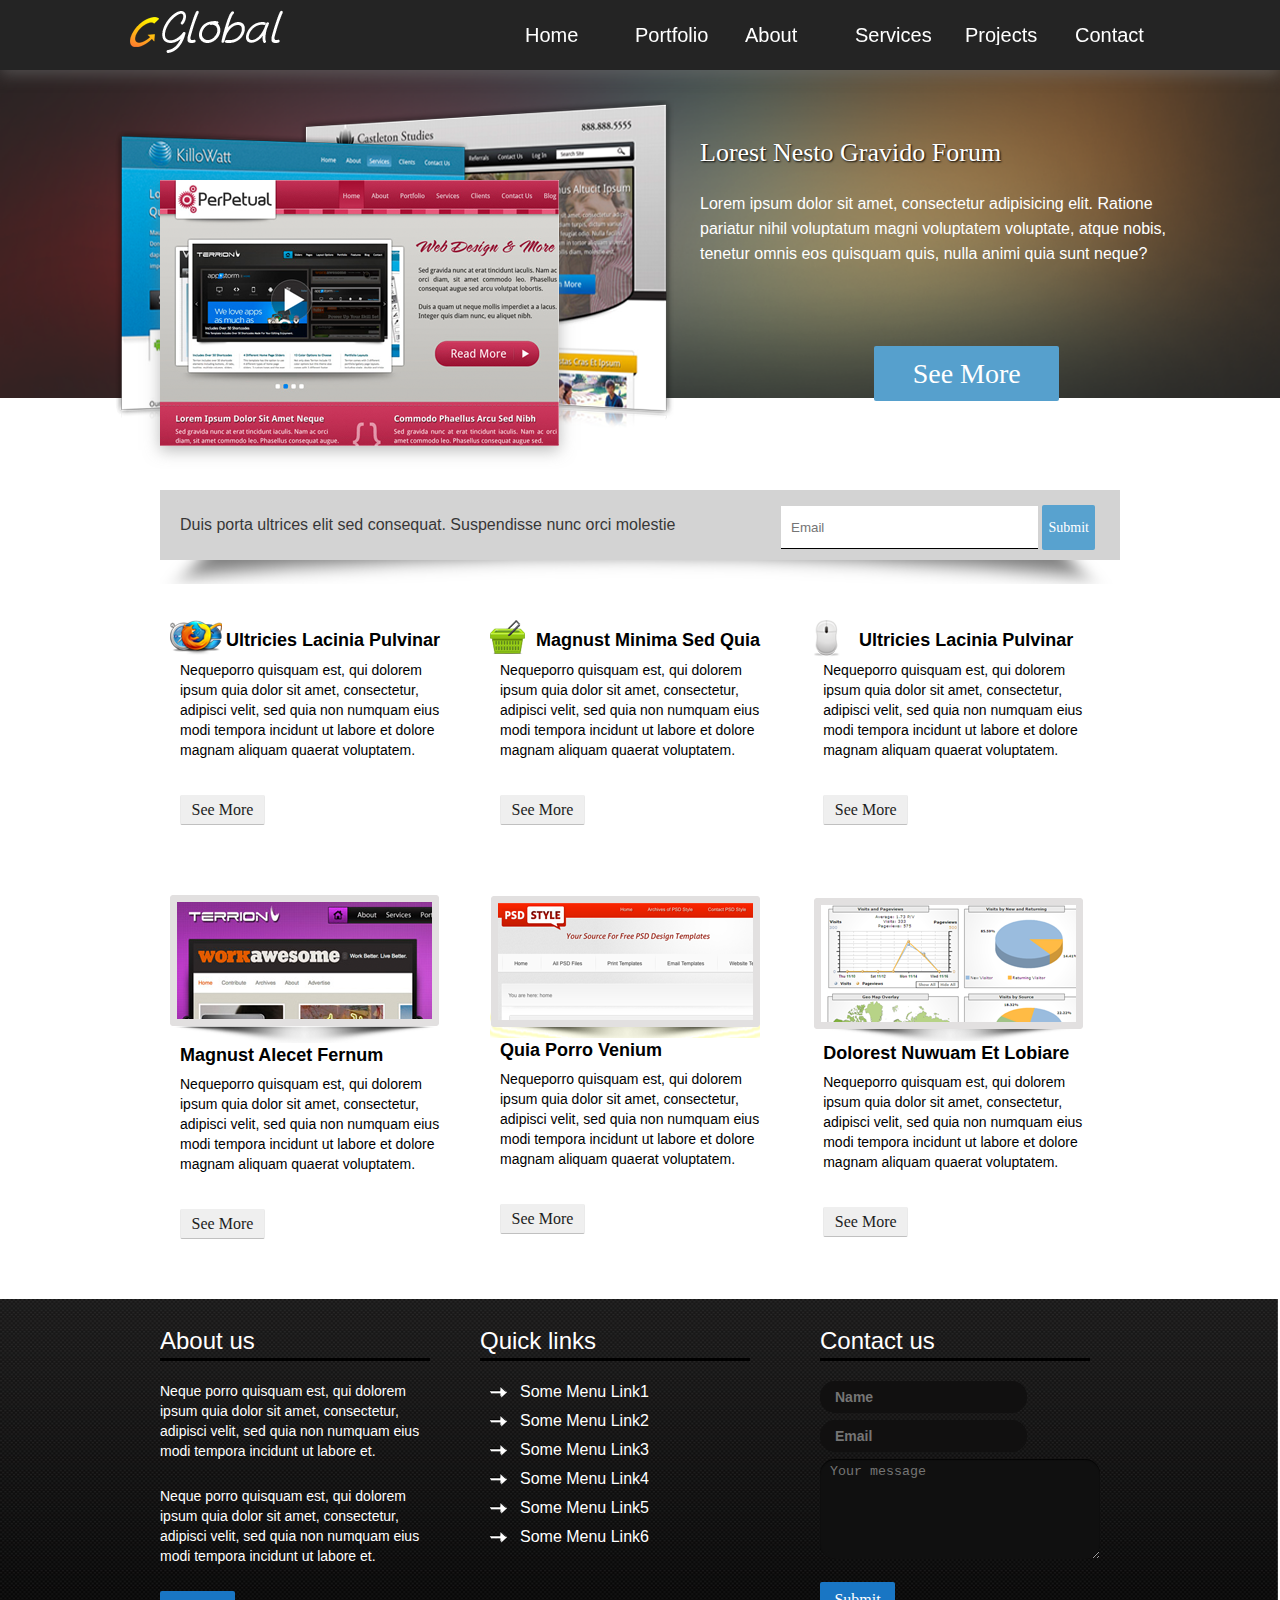
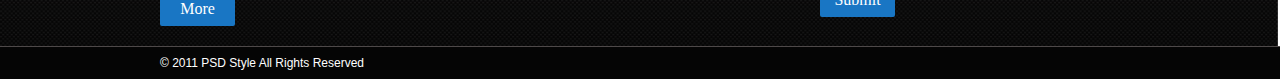
<file: hw_4/index.html>
<!DOCTYPE html>
<html lang="en">
<head>
	<meta charset="UTF-8">
	<title>Global</title>
	<link rel="stylesheet" href="css/reset.css">
	<link rel="stylesheet" href="css/style.css">
</head>
<body>
	<div class="wrapper">
		<header>
			<ul class="navigation">	
				<li><a href="#">Home</a></li>	
				<li><a href="#">Portfolio</a></li>
				<li><a href="#">About</a></li>	
				<li><a href="#">Services</a></li>
				<li><a href="#">Projects</a></li>
				<li><a href="#">Contact</a></li>
			</ul>
			<div class="logo">
				<a href="#"><img src="img/image8.png" alt=""></a>
			</div>
		</header>
		
		<div class="container">
			<img class="image1" src="img/image1.png" alt="picture1">
			<img class="image2" src="img/image2.png" alt="picture2">
			<img class="image3" src="img/image6.png" alt="picture3">
			<div class="text">	
				<h1>Lorest Nesto Gravido Forum</h1>
				<p>	Lorem ipsum dolor sit amet, consectetur adipisicing elit. Ratione pariatur nihil voluptatum magni voluptatem voluptate, atque nobis, tenetur omnis eos quisquam quis, nulla animi quia sunt neque?
				</p>
			<button type="submit" class="submit-set">See More</button>
			</div>
		</div>
	</div>
		<!-- CONTENT -->
	<div class="content">
		<div class="email">
			<form action="#" class="search-form">
				<input type="text" class="text-field" name="user-email" placeholder="Email">
				<button type="submit" class="email-button">Submit</button>
			</form>
			<h2>Duis porta ultrices elit sed consequat. Suspendisse nunc orci molestie </h2>	
		</div>
		<div class="search-menu">
			<div class="right-block">
				<div class="mouse">	
					<header>
						<img src="img/mouse.png" alt="">
						<h3>Ultricies Lacinia Pulvinar</h3>
					</header>
					<p>	Nequeporro quisquam est, qui dolorem ipsum quia dolor sit amet, consectetur, adipisci velit, sed quia non numquam eius modi tempora incidunt ut labore et dolore magnam aliquam quaerat voluptatem. </p>
					<button type="submit" class="box-button">See More</button>
				</div>

				<div class="dolorest">	
					<div class="header">
						<img src="img/dolorest.png" alt="">
						<h4>Dolorest Nuwuam Et Lobiare</h4>
					</div>
					<p>	Nequeporro quisquam est, qui dolorem ipsum quia dolor sit amet, consectetur, adipisci velit, sed quia non numquam eius modi tempora incidunt ut labore et dolore magnam aliquam quaerat voluptatem. </p>
					<button type="submit" class="box-button">See More</button>
				</div>
			</div>

			<div class="left-block">		
				<div class="fox">	
					<header>
						<img src="img/icon1.png" alt="">
						<h3>Ultricies Lacinia Pulvinar</h3>
					</header>
					<p>	Nequeporro quisquam est, qui dolorem ipsum quia dolor sit amet, consectetur, adipisci velit, sed quia non numquam eius modi tempora incidunt ut labore et dolore magnam aliquam quaerat voluptatem. </p>
					<button type="submit" class="box-button">See More</button>
				</div>

				<div class="Magnust">	
					<div class="header">
						<img src="img/magnust.png" alt="">
						<h4>Magnust Alecet Fernum</h4>
					</div>
					<p>	Nequeporro quisquam est, qui dolorem ipsum quia dolor sit amet, consectetur, adipisci velit, sed quia non numquam eius modi tempora incidunt ut labore et dolore magnam aliquam quaerat voluptatem. </p>
					<button type="submit" class="box-button">See More</button>
				</div>
			</div>		

			<div class="central-block">		
				<div class="fox">	
					<header>
						<img src="img/commerce.png" alt="">
						<h3>Magnust Minima Sed Quia</h3>
					</header>
					<p>	Nequeporro quisquam est, qui dolorem ipsum quia dolor sit amet, consectetur, adipisci velit, sed quia non numquam eius modi tempora incidunt ut labore et dolore magnam aliquam quaerat voluptatem. </p>
					<button type="submit" class="box-button">See More</button>
				</div>

				<div class="Quia">	
					<div class="header">
						<img src="img/psd.png" alt="">
						<h4>Quia Porro Venium</h4>
					</div>
					<p>	Nequeporro quisquam est, qui dolorem ipsum quia dolor sit amet, consectetur, adipisci velit, sed quia non numquam eius modi tempora incidunt ut labore et dolore magnam aliquam quaerat voluptatem. </p>
					<button type="submit" class="box-button">See More</button>
				</div>
			</div>
		</div>
	</div>
	 <!-- End of content -->

	 <!-- FOOTER -->
	<footer>
		<div class="footer-body">	
			<div class="contacts">	
				<h5>Contact us</h5>
				<form action="#" class="login">
					<input type="text" class="login-text" name="user-name" placeholder="Name" required>
					<input type="text" class="login-text" name="user-email" placeholder="Email" required>
					<textarea name="comments" placeholder="Your message"></textarea>				
					<button type="submit" class="login-button">Submit</button>
				</form>
			</div>
			<div class="info">
				<h5>About us</h5>
				<p>	Neque porro quisquam est, qui dolorem ipsum quia dolor sit amet, consectetur, adipisci velit, sed quia non numquam eius modi tempora incidunt ut labore et.</p>
																		
				<p>Neque porro quisquam est, qui dolorem ipsum quia dolor sit amet, consectetur, adipisci velit, sed quia non numquam eius modi tempora incidunt ut labore et.</p>
				<button type="submit" class="login-button">More</button>
			</div>
			<div class="links">
				<h5>Quick links</h5>
				<ul class="menu-link">	
					<li><a href="#">Some Menu Link1</a></li>
					<li><a href="#">Some Menu Link2</a></li>
					<li><a href="#">Some Menu Link3</a></li>
					<li><a href="#">Some Menu Link4</a></li>
					<li><a href="#">Some Menu Link5</a></li>
					<li><a href="#">Some Menu Link6</a></li>
				</ul>
			</div>
		</div>
		<div class="end-of-page">	
			<p>© 2011 PSD Style All Rights Reserved</p>
		</div>
	</footer>
</body>
</html>
</file>
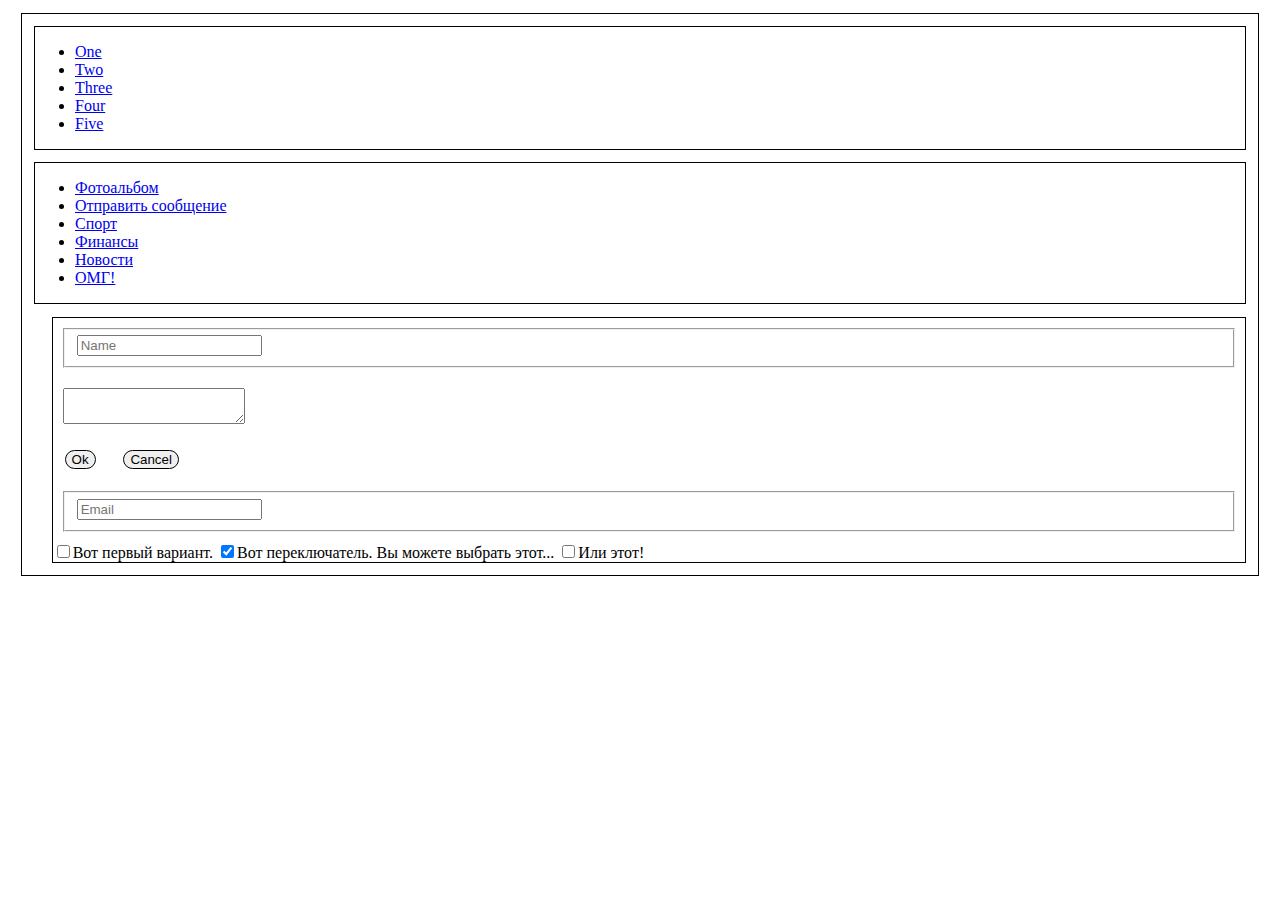
<file: hw_9/index.html>
<!DOCTYPE html>
<html lang="en">
<head>
	<meta charset="UTF-8">
	<title>Document</title>
	<link rel="stylesheet" href="http://yui.yahooapis.com/pure/0.4.2/pure-min.css">
	<link rel="stylesheet" href="style.css">
</head>
<body>
	<div class="pure-g-r wrapper">	
		<div class="pure-u-23-24 fs-header">
			<div class="pure-menu pure-menu-open pure-menu-horizontal">
				<ul>
					<li><a href="#">One</a></li>
					<li><a href="#">Two</a></li>
					<li><a href="#">Three</a></li>
					<li><a href="#">Four</a></li>
					<li><a href="#">Five</a></li>
				</ul>
			</div>	
		</div>

		<div class="pure-g-r">	
			<div class="pure-u-1-4 ">
				<div class="pure-menu pure-menu-open side-bar">
					<ul>
						<li><a href="#">Фотоальбом</a></li>
						<li><a href="#">Отправить сообщение</a></li>
						<li><a href="#">Спорт</a></li>
						<li><a href="#">Финансы</a></li>
						<li><a href="#">Новости</a></li>
						<li><a href="#">ОМГ!</a></li>
					</ul>
				</div>
					
				</div>

				<div class="pure-u-3-4">
					<div class="pure-g-r content">	
						<div class="pure-u-1-2">
							<form class="pure-form">
									<fieldset>
										<input <input type="text" placeholder="Name">
									</fieldset>
									<textarea  name="text" class="textarea"></textarea>
							</form>	
									<button class="pure-button">Ok</button>
									<button class="pure-button">Cancel</button>
							
						</div>
						<div class="pure-u-1-2">	
							<form class="pure-form">
								<fieldset>
									<input type="email" placeholder="Email">
								</fieldset>
							</form>
							<form class="pure-form">
								<label  class="pure-checkbox">
									<input type="checkbox" value="">Вот первый вариант.
								</label>

								<label  class="pure-checkbox">
									<input type="checkbox" name="optionsRadios" value="" checked>Вот переключатель. Вы можете выбрать этот...
								</label>
	
								<label  class="pure-checkbox">
									<input  type="checkbox" name="optionsRadios" value="">Или этот!
								</label>

							</form>	
						</div>
					</div>
					</div>
		</div>
	</div>
	</div>
</body>
</html>
</file>
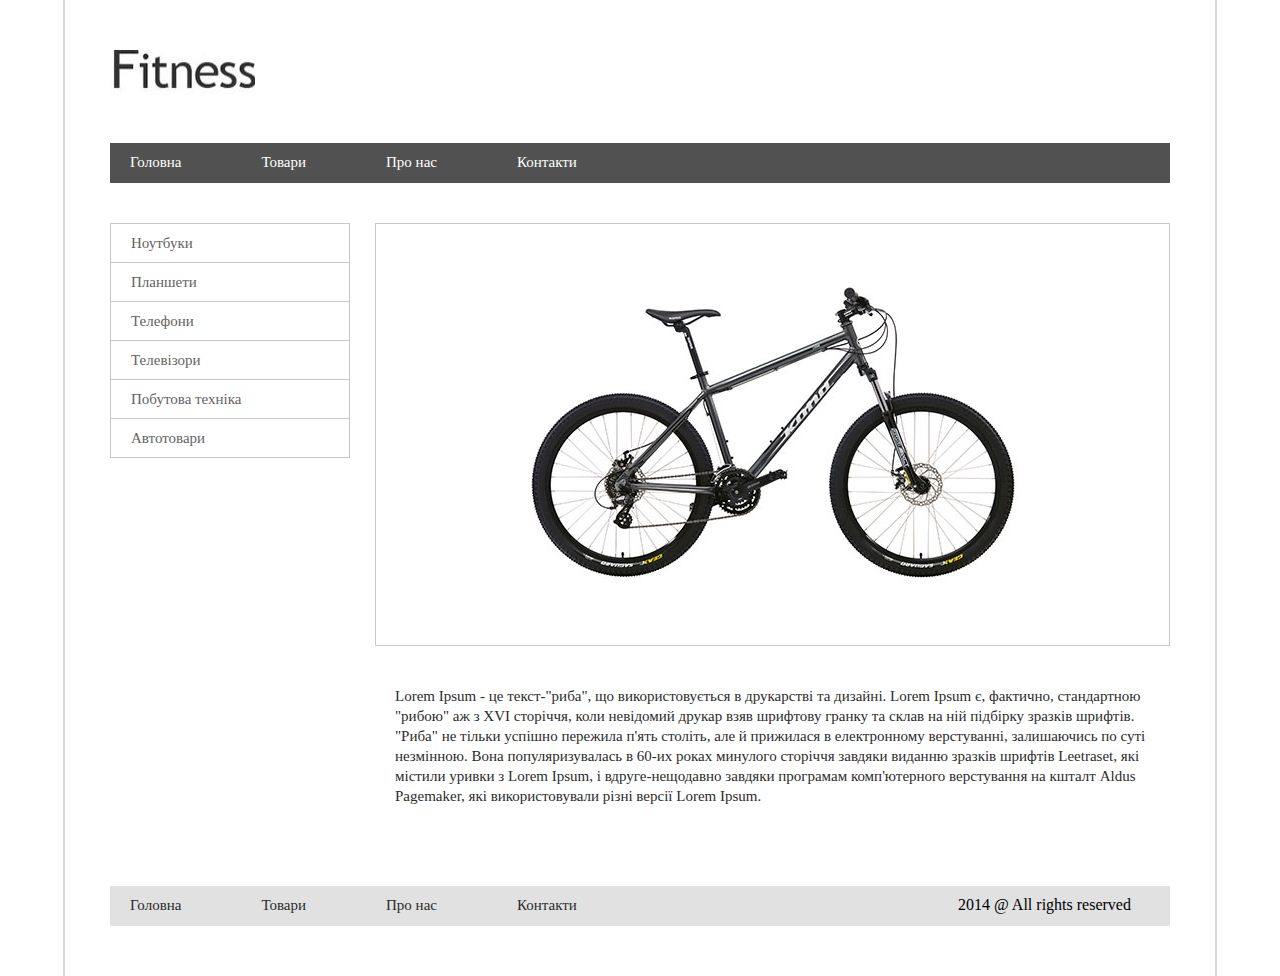
<file: hw_1/index (2).html>
<!DOCTYPE html>
<html lang="en">
<head>
	<meta charset="UTF-8">
	<title>Fitness</title>
	<link rel="stylesheet" href="css/style2.css">
	<!-- <link rel="stylesheet" href="css/normalize.css">	 -->
</head>

<body>
	<div id="wrapper">
		<div class="header">
			<h1 class="logo">
				<a href="#"><img class="foto" src="img/Fitness.jpg" alt="Fitness"></a>
			</h1>
			<div class="menu">
				<ul class="menu-list">
					<li><a href="#">Головна</a></li>
					<li><a href="#">Товари</a></li>
					<li><a href="#">Про нас</a></li>
					<li><a href="#">Контакти</a></li>
				</ul>
			</div>
		</div>

		<div class="container">
			<div class="generalmenu">
				<ul class="list">
					<li><a href="#">Ноутбуки</a></li>
					<li><a href="#">Планшети</a></li>
					<li><a href="#">Телефони</a></li>
					<li><a href="#">Телевізори</a></li>
					<li><a href="#">Побутова техніка</a></li>
					<li><a href="#">Автотовари</a></li>
				</ul>
			</div>
			<div class="content">
				<div class="picture">
					<img class="bike" src="img/velo.jpg" alt="bike">
				</div>
				<p class="text">	Lorem Ipsum - це текст-"риба", що використовується в друкарстві та дизайні. Lorem Ipsum є, фактично, стандартною "рибою" аж з XVI сторіччя, коли невідомий друкар взяв шрифтову гранку та склав на ній підбірку зразків шрифтів. "Риба" не тільки успішно пережила п'ять століть, але й прижилася в електронному верстуванні, залишаючись по суті незмінною. Вона популяризувалась в 60-их роках минулого сторіччя завдяки виданню зразків шрифтів Leetraset, які містили уривки з Lorem Ipsum, і вдруге-нещодавно завдяки програмам комп'ютерного верстування на кшталт Aldus Pagemaker, які використовували різні версії Lorem Ipsum. </p>
			</div>
		</div>

		<div class="footer">
			<ul class="list-menu">
				<li><a href="#">Головна</a></li>
				<li><a href="#">Товари</a></li>
				<li><a href="#">Про нас</a></li>
				<li><a href="#">Контакти</a></li>
			</ul>
			<p class="right">	2014 @ All rights reserved</p>
		</div>		
	</div>
</body>
</html>
</file>
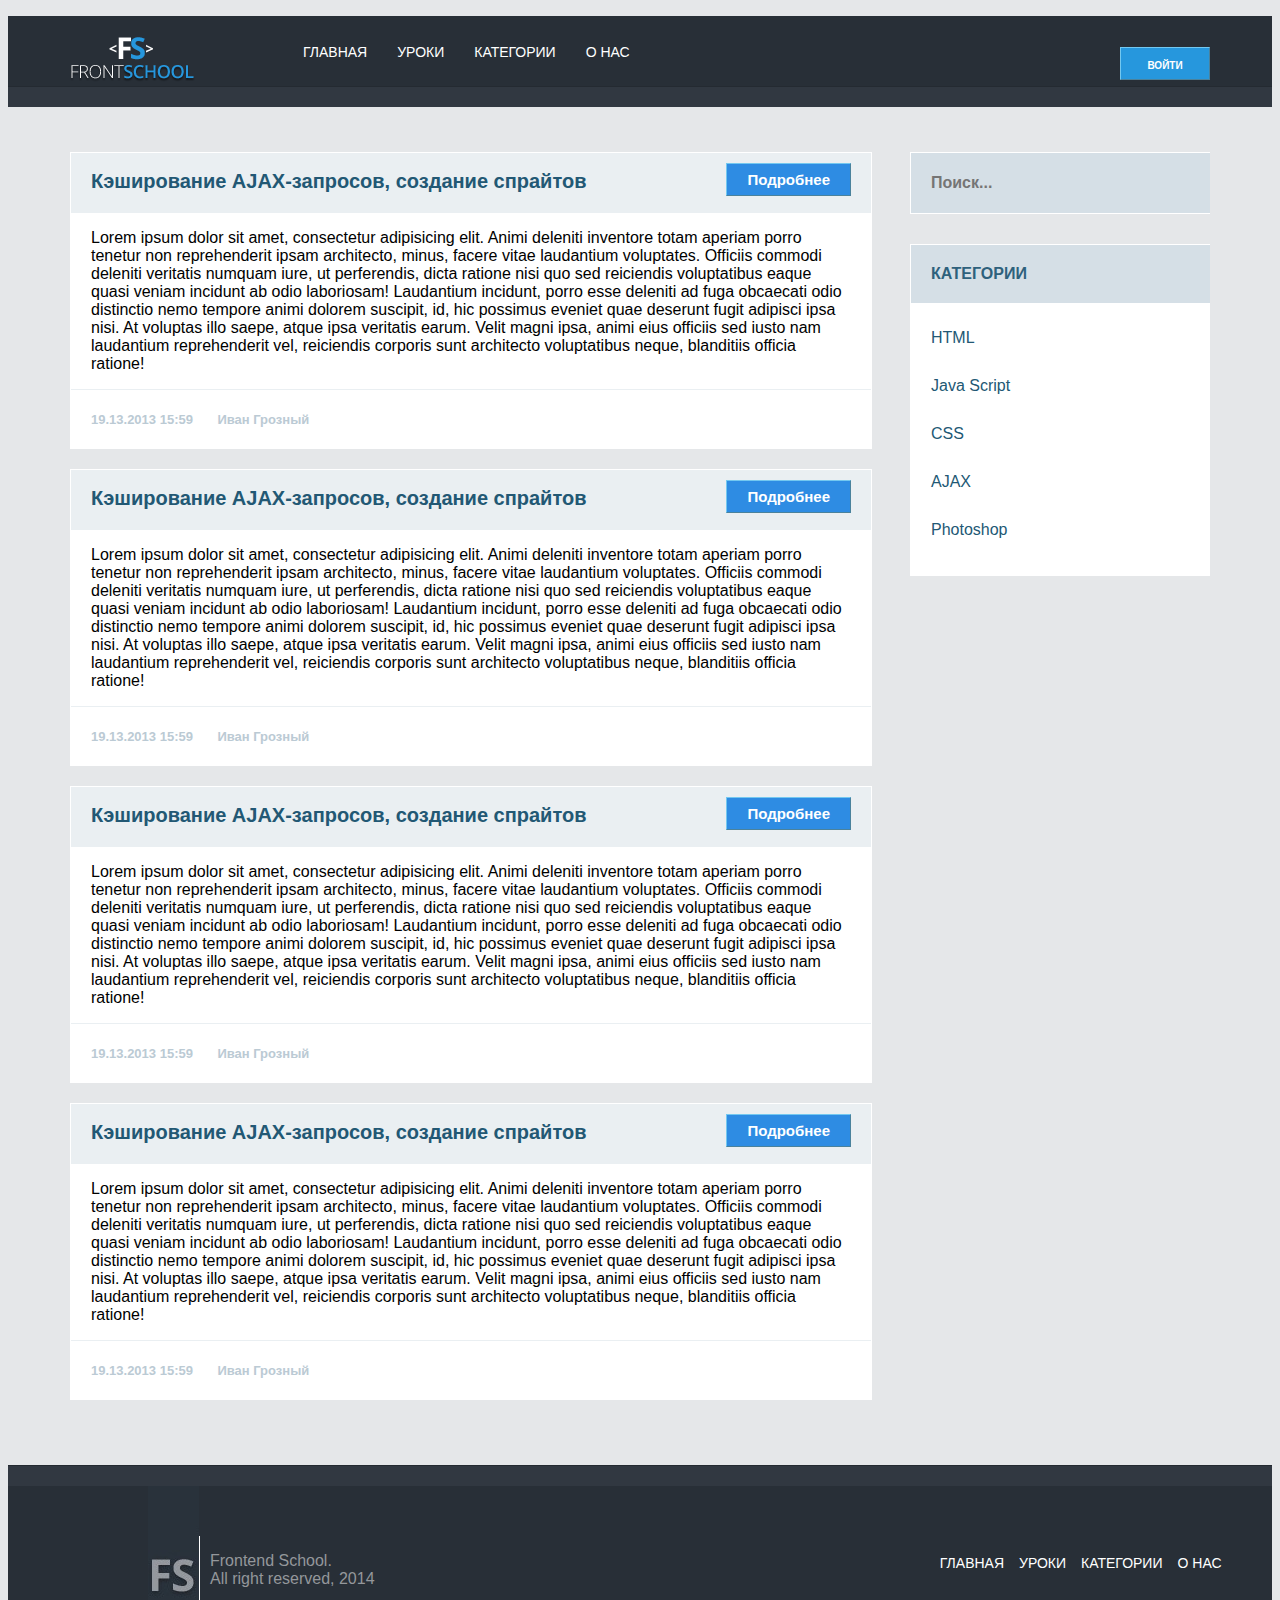
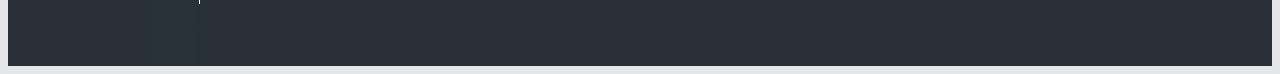
<file: hw_3/index1.html>
<!DOCTYPE html>
<html lang="en">
<head>
	<meta charset="UTF-8">
	<title>Front-school</title>
	<link rel="stylesheet" href="css/normalize.css">
	<link rel="stylesheet" href="css/style.css">
</head>

<body>
	<header>
		<div class="container">	
		 	<h1>
		 		<a href="#"><img class="logo" src="img/logo.png" alt="logo"></a>	
		 	</h1>
		 	<ul class="menu">	
			 	<li><a href="#">ГЛАВНАЯ</a></li>
			 	<li><a href="#">УРОКИ</a></li>
			 	<li><a href="#">КАТЕГОРИИ</a>
					<ul class="submenu">
						<li><a href="#">HTML</a></li>
			        	<li><a href="#">Java Script</a></li>
						<li><a href="#">CSS</a></li>
						<li><a href="#">AJAX</a></li>
						<li><a href="#">Photoshop</a></li>
					</ul>
			 	</li>
			 	<li><a href="#">О НАС</a></li>
		 	</ul>
		 	<div class="login">
			 	<form action="#" class="login" method="POST">
			 		<button type="submit" class="loginbutton"><a href="#">ВОЙТИ</a></button>
			 	</form>
		 	</div>
		</div>
	</header>	
<div class="user-settings"></div>
<div class="wrapper ">
	<div class="content">
	<div class="article">
		<header> 
			<h2 class="head">Кэширование AJAX-запросов, создание cпрайтов</h2>
				<form class="button">
					<button><a style="text-decoration:none" href="#">Подробнее</a></button>
				</form>
		</header>
		<div class="body">
			<p>Lorem ipsum dolor sit amet, consectetur adipisicing elit. Animi deleniti inventore totam aperiam porro tenetur non reprehenderit ipsam architecto, minus, facere vitae laudantium voluptates. Officiis commodi deleniti veritatis numquam iure, ut perferendis, dicta ratione nisi quo sed reiciendis voluptatibus eaque quasi veniam incidunt ab odio laboriosam! Laudantium incidunt, porro esse deleniti ad fuga obcaecati odio distinctio nemo tempore animi dolorem suscipit, id, hic possimus eveniet quae deserunt fugit adipisci ipsa nisi. At voluptas illo saepe, atque ipsa veritatis earum. Velit magni ipsa, animi eius officiis sed iusto nam laudantium reprehenderit vel, reiciendis corporis sunt architecto voluptatibus neque, blanditiis officia ratione!</p>
		</div>
		<div class="foot">
			<div class="author">	
				<span class="time">19.13.2013 15:59</span> <span>Иван Грозный</span>
			</div>
		</div>
	</div>

<div class="article">
		<header> 
			<h2 class="head">Кэширование AJAX-запросов, создание cпрайтов</h2>
				<form class="button">
					<button><a style="text-decoration:none" href="#">Подробнее</a></button>
				</form>
		</header>
		<div class="body">
			<p>Lorem ipsum dolor sit amet, consectetur adipisicing elit. Animi deleniti inventore totam aperiam porro tenetur non reprehenderit ipsam architecto, minus, facere vitae laudantium voluptates. Officiis commodi deleniti veritatis numquam iure, ut perferendis, dicta ratione nisi quo sed reiciendis voluptatibus eaque quasi veniam incidunt ab odio laboriosam! Laudantium incidunt, porro esse deleniti ad fuga obcaecati odio distinctio nemo tempore animi dolorem suscipit, id, hic possimus eveniet quae deserunt fugit adipisci ipsa nisi. At voluptas illo saepe, atque ipsa veritatis earum. Velit magni ipsa, animi eius officiis sed iusto nam laudantium reprehenderit vel, reiciendis corporis sunt architecto voluptatibus neque, blanditiis officia ratione!</p>
		</div>
		<div class="foot">
			<div class="author">	
				<span class="time">19.13.2013 15:59</span> <span>Иван Грозный</span>
			</div>
		</div>
	</div>

	<div class="article">
		<header> 
			<h2 class="head">Кэширование AJAX-запросов, создание cпрайтов</h2>
				<form class="button">
					<button><a style="text-decoration:none" href="#">Подробнее</a></button>
				</form>
		</header>
		<div class="body">
			<p>Lorem ipsum dolor sit amet, consectetur adipisicing elit. Animi deleniti inventore totam aperiam porro tenetur non reprehenderit ipsam architecto, minus, facere vitae laudantium voluptates. Officiis commodi deleniti veritatis numquam iure, ut perferendis, dicta ratione nisi quo sed reiciendis voluptatibus eaque quasi veniam incidunt ab odio laboriosam! Laudantium incidunt, porro esse deleniti ad fuga obcaecati odio distinctio nemo tempore animi dolorem suscipit, id, hic possimus eveniet quae deserunt fugit adipisci ipsa nisi. At voluptas illo saepe, atque ipsa veritatis earum. Velit magni ipsa, animi eius officiis sed iusto nam laudantium reprehenderit vel, reiciendis corporis sunt architecto voluptatibus neque, blanditiis officia ratione!</p>
		</div>
		<div class="foot">
			<div class="author">	
				<span class="time">19.13.2013 15:59</span> <span>Иван Грозный</span>
			</div>
		</div>
	</div>

<div class="article">
	<header> 
		<h2 class="head">Кэширование AJAX-запросов, создание cпрайтов</h2>
			<form class="button">
				<button><a style="text-decoration:none" href="#">Подробнее</a></button>
			</form>
	</header>
	<div class="body">
		<p>Lorem ipsum dolor sit amet, consectetur adipisicing elit. Animi deleniti inventore totam aperiam porro tenetur non reprehenderit ipsam architecto, minus, facere vitae laudantium voluptates. Officiis commodi deleniti veritatis numquam iure, ut perferendis, dicta ratione nisi quo sed reiciendis voluptatibus eaque quasi veniam incidunt ab odio laboriosam! Laudantium incidunt, porro esse deleniti ad fuga obcaecati odio distinctio nemo tempore animi dolorem suscipit, id, hic possimus eveniet quae deserunt fugit adipisci ipsa nisi. At voluptas illo saepe, atque ipsa veritatis earum. Velit magni ipsa, animi eius officiis sed iusto nam laudantium reprehenderit vel, reiciendis corporis sunt architecto voluptatibus neque, blanditiis officia ratione!</p>
	</div>
	<div class="foot">
		<div class="author">	
			<span class="time">19.13.2013 15:59</span> <span>Иван Грозный</span>
		</div>
	</div>
</div>
</div>

	<div class="side-bar">	
		<form action="#" method="GET" class="search">
			<input type="text" name="search" placeholder="Поиск...">
		</form>
			
		<div class="nav">	
			<h3>КАТЕГОРИИ</h3>
			<ul class="side-menu">
				<li><a href="#">HTML</a></li>
				<li><a href="#">Java Script</a></li>
				<li><a href="#">CSS</a></li>
				<li><a href="#">AJAX</a></li>
				<li><a href="#">Photoshop</a></li>
			</ul>
		</div>
	</div>
</div>
		
<div class="user-settings"></div>
	<footer>
		<div class="FS">	
			<a class="logo" href="#"><img src="img/fs.jpg" alt="logo"></a>
			<div class="copyright">	
				<div class="textwidget">	
					<p>Frontend School.
					<br>
					All right reserved, 2014</p>
				</div>
			</div>
		</div>	
		<ul class="foot-menu"> 
			<li><a href="#">ГЛАВНАЯ</a></li>
			<li><a href="#">УРОКИ</a></li>
			<li><a href="#">КАТЕГОРИИ</a></li>
			<li><a href="#">O НАС</a></li>
		</ul>
	</footer>
</div>			
</body>
</html>
</file>
<file: hw_4/css/style.css>
body{
	font-family: Arial, "Helvetica Neue", Helvetica, sans-serif;
}
.wrapper{
	overflow: hidden;
}
.wrapper header{
	background-color: #242424;
	box-shadow: 0em 0.3em 15px rgba(122, 122, 122, 0.5);
	height: 70px;
	margin-top: 0px;
	position: fixed;
	width: 100%;
	overflow: hidden;
	z-index: 10;
	clear: both;
}
.logo{
	padding: 10px 0px 10px 115px;
}
.navigation{
	overflow: hidden;
	display: block;
	float:right;
	padding-top: 25px;
	padding-right: 120px;
	font-family: "Trebuchet MS","Nimbus Sans L", Helvetica, sans-serif;
}
.navigation li{
	float: left;
	display: block;
	padding: 0 12.5px;
	width: 85px;
}
.navigation li:last-child{
	padding-right: 0px;
}
.navigation a{
	font-size: 20px;
	text-decoration: none;
	color: white;
}
/*/*end of header*/
	
.container{
	height: 490px;
	position: relative;
	background:transparent url(../img/image3.png) top center no-repeat ;
	background-size: 100% ;
	overflow: hidden;
}
.image1{
	left: 300px;
    position: absolute;
    top: 100px;


}
.image2{
	position: absolute;
	left: 115px;
	top: 130px;
}
.image3{
	position: relative;
	top:180px;
	left: 160px;
	box-shadow: 0em 0.3em 15px rgba(122, 122, 122, 0.5);
}
.text{
	position:absolute;
	right:130px;
	width: 39%;	
	left: 700px;
	top:140px;
}
.text h1{
	font-family: "Myriad Pro";
	right: 185px;
	text-shadow: 1px 1px 2px black;
	font-size: 26px;
	color: #fff;
	margin-bottom: 25px;
}
.text p{
	line-height: 25px;
	font-family: Arial;
	font-size:16px;
	color: #fff;
	margin-bottom: 80px;
}
.submit-set{
	float: right;
	width: 185px;
	height: 55px;	
	margin-right:140px;	
	background-color: #56a0cd;
	border:none;
	border-radius: 2px;
	color: #fff;
	font-family: "DroidSans";
	font-size: 28px;
}
/*end of container*/
/*end of wrapper*/

.content{
	width: 960px;	
	margin: 0px auto 60px;
	overflow: hidden;
}
.email{
	position: relative;
	background-color: #d3d3d3;
	padding: 15px 10px;
	margin-bottom: 60px;
}
.search-form{
	float: right;
	width: 35%;	
}
.email:after{
	background: url("../img/image4.png") no-repeat scroll center top transparent;
    content: "";
    display: block;
    height: 24px;
    left: 30%;
    margin-left: -296px;
    position: absolute;
    top: 100%;
    width: 965px;
}
.text-field{
	border: none;
	border-bottom: 1px solid black;
	height: 40px;
	padding-left: 10px;
	width: 245px;	
}
.email-button{
	height: 45px;
	border: none;
	background-color: #58a2cf;
	font-family: "Myriad Pro";
	font-size: 14px;
	color:#fff;
	border-radius: 2px;
}
.email h2{
	padding: 12px 10px;
	display: block;
	font-family: Arial;
	font-size: 16px;
	color:#373737;
}
/*search-menu*/
.right-block{
	float: right;
	width: 33%;	
	display: block;
}
.left-block{
	float: left;
	width: 320px;	
	display: block;
}
.central-block{
    margin: 0 320px;
    width: 320px;
}
.mouse{
	margin: 0 10px 70px 0;
}
.search-menu header{
	height: 40px;
    width: 280px;
}
.search-menu h3{
	padding: 11px 10px;
	float: right;
	font-family: Arial;
	font-weight: bold;
	font-size: 18px;
	color: black;
}
.search-menu img{
	padding-left: 10px;
}
.search-menu p{
	font-family:Arial;
	font-size: 14px;
	padding-left: 20px; 
	width: 270px;
	line-height: 20px;
	margin-bottom: 35px;
}
.box-button{
	margin-left: 20px;
	height: 30px;
	width: 85px;	
	border-radius: 2px;
	font-family: "Myriad Pro";
	font-size: 16px;
	color: #1d1d1d;
	border: none;
	border-bottom: 1px solid #c0c0c0;
	border-left: 1px solid #eaeaea;
	border-right: 1px solid #eaeaea;
}
.header h4{
	margin-bottom: 10px;
	margin-left: 20px;
	font-family: Arial;
	font-weight: bold;
	font-size: 18px;
	color: black;
}
.fox{
	margin: 0 10px 70px 0;
}
.search-menu .fox h3{
	padding:11px 0px;
}
/*end of content*/
/*end of search-menu*/
footer{
	background:transparent url(../img/bcg.png) top center no-repeat ;
	background-size: 100% ;
	overflow: hidden;
}
.footer-body{
	padding-top: 30px;
	width: 960px;	
	margin: 0px auto 20px;
	overflow: hidden;
}
.contacts{
	display: block;
	float: right;
	width: 300px;
	overflow: hidden;	
}
.footer-body h5{
	font-family: Arial;
	font-size: 24px;
	color:#fff;
	padding-bottom: 5px;
	border-bottom: 3px solid black;
	width: 270px;	
	margin-bottom: 20px;
}
.login-text{
	border: none;
	height: 30px;
	width: 190px;	
	background-color: #111010;
	border-radius: 15px;
	margin-bottom: 7px;
	color: white;
	font-family: Arial;
	font-size: 14px;
	font-weight: bolder;
	padding-left: 15px;
}
textarea{
	padding: 5px 10px 0;
	background-color: #101010;
	height: 95px;	
	width: 260px;	
	border-radius: 15px;
	border: none;
	box-shadow: 0 1px 1px rgba(0, 0, 0, 0.75) inset;
	margin-bottom: 20px;
	color: white;
}
.login-button{
	width: 75px;	
	height: 35px;	
	background-color: #1976c4;
	border: none;
	border-radius: 2px;
	font-family: "Trebuchet MS";
	font-size: 16px;
	color: white;
}
.info{
	display: block;
	float:left;
	width: 300px;	
	overflow: hidden;
}
.links{
	width: 320px;	
	margin: 0 320px;
	overflow: hidden;
}
.info p{
	font-family: Arial;
	font-size: 14px;
	margin-bottom: 25px;
	line-height: 20px;
	color:white;
	padding-right: 25px;
}
.menu-link li{
	padding:3px 0 10px;
	background: url(../img/arrow.png)  no-repeat;
}
.menu-link a{
	padding-left: 40px;
	text-decoration: none;
	font-family: Arial;
	font-size: 16px;
	color: white;
}
.end-of-page{
	border-top: 1px solid #4e4949;
	overflow: hidden;
	background-color: #050505;
}
.end-of-page p{
	font-size: 12px;
	padding: 10px 0;
	width: 960px;	
	margin: 0 auto;
	color: white;
}
</file>
<file: hw_9/style.css>
.wrapper {
	border: 1px solid black;
	margin: 1%;
	}
.fs-header, .side-bar, .content, .pure-button{
	border: 1px solid black;
	margin: 1%;
}	

.content {
	margin-left: 30px; 
} 
.content fieldset, .textarea{
	margin: 10px;
}
.pure-button{
	border-radius: 18px;
}
</file>
<file: hw_1/css/style2.css>
* {
	margin: 0;
	padding: 0;
}
#wrapper{
	width: 1060px;
	margin: 0 auto;
	border: 2px solid #dbdbdb;
	background-color: white;
	padding: 50px 45px;
	border-top: none;
	border-bottom: none;
}
.header{
	padding-bottom: 40px;
}
.header .foto{
	width: 145px;	
	height: 45px;
}
.header .logo{
	padding-bottom: 40px;
}
.menu-list li{
	float: left;
	white-space: nowrap;
	list-style-type: none;
	display: block;
	margin-top: 0px;
	padding: 10px 20px;
	margin: 0px 40px 0 0;
}
.menu-list li:hover{
	background-color: #3e3e3e;
	border: 1px solid #838383;
	border-top: none;
	padding: 10px 19px;
}
.menu-list a{
	text-decoration: none;
	color: white;
	font-family: serif;
	font-size: 15px;
}
.menu{
	background-color: #515151;				
	overflow: hidden;
	height: 40px;
}
.generalmenu{
	width: 25%;
	float: left;
}
.list{
	border-bottom: 1px solid #c8c8c8;
	width: 240px;
	margin: auto 0px;
}
.list li{
	list-style-type: none;
	padding: 10px 60px 10px 20px;
	border: 1px solid #c8c8c8;
	display: block;
	margin-top:0px;
	border-bottom: none;
}
.list a{
	text-decoration: none;
	color: #656363;
	font-size: 15px;
}
.list a:hover{
	color: #474747;
	padding-left: 20px;
}
.content{
	width: 75%;
	float: right;
}
.picture{
	max-width: 100%;
	border: 1px solid #c8c8c8;
	text-align: center;
}
.bike{
	padding:55px 0px;
}
.container{
	overflow:hidden;
	 width:100%;
	 padding-bottom:40px;
}
.text{
	font-size: 15px;
	color: #2c2c2c;
	padding: 40px 20px;
	line-height: 20px;
}
.list-menu li{
	float:left;
	display: block;
	white-space: nowrap;
	list-style-type: none;
	margin-top: 0px;
	padding: 10px 60px 10px 20px;
}
.list-menu a{
text-decoration: none;
color: #2c2c2c;
font-size: 15px;
}
.list-menu a:hover{
	text-decoration: underline;
}
.footer{
	background-color: #e1e1e1;
	height: 40px;
	width: 100%;
	overflow: hidden;
}
.footer .list-menu{
	float: left;
	width: 70%;
}
.footer .right{
	float: right;
	width: 20%;
	padding-top: 10px;
}
</file>
<file: hw_3/css/style.css>
header{
	height: 70px;
	background-color: #282f37;
}
body{
	background-color: #e5e7e9;
}
h1{
	float: left;
	width: 20%;	
	padding-bottom: 10px;
}
.container{
	width: 1140px;	
	margin:0px auto;
}
.user-settings {
	padding-top: 10px;
	padding-bottom: 10px;
	background-color: #313841;
	border-top: 1px solid #242a31;
}
.login{
	float: right;
	display: block;
	padding-bottom: 20px;
}
.container button{
	margin-top:0px;
	background: #2697dd;
	width: 90px;	
}
.container button>a{
	text-decoration: none;
	color: #fff;
	font-size: 10px;
	padding-right:0px;
}
.loginbutton>a:before{
	display: block;
	content: "";
	height: 22px;
	width: 29px;	
	position: absolute;
	/*background: transparent url(face.jpg) top center no-repeat;*/
}
.menu li{
	display: block;
	float: left;
	padding: 12px 5px;
	margin-right: 20px;
}
.menu a{
	text-decoration: none;
	color: white;
	font-size: 14px;
}
.menu{
	padding-top: 15px;
}
.submenu{
	display: none;
	position: absolute;
	margin-top:5px;
	width: 130px;
	background-color: #242a31;
	padding: 10px 1px 1px;
	border: 1px solid #21272e;
}
.menu > li:hover > ul {
    display:block;  
}
.submenu > li:hover{
	background-color: #2697dd;
}
.submenu li{
	float: none;
	padding: 8px 10px;
	font-size: 14px;
	line-height: 16px;
	margin: 0;
	-webkit-transition: 0.3s;
	-moz-transition: 0.3s;
	-o-transition: 0.3s;
	transition: 0.3s;
}
.wrapper{
	width:1140px;
	margin: 45px auto;
	overflow: hidden;	
}
.content{
	float: left;
	max-width: 800px;
	margin-right: 40px;
}
.article{ 
	width: 800px;
	float: left;
	border: 1px solid #fff;
	background-color: #fff;
	margin-bottom: 20px;
}
h2{
	float: left;
	font-size: 20px;
	color: #225874;
    height: 30px;
}

.article header{
	height: 60px;
  	background-color: #eaeff2;
	padding: 0px 20px;
	
}
.button{
	float: right;
}
.button a{
	color: #fff;
}
button{
	margin-top: 10px;
    background: #2E8CE3;
    padding: 7px 20px; 
    font-size: 15px; 
    font-weight: bold; 
    color:white; 
    text-align: center; 
    border: outset 1px #73C8F0; 
    cursor: pointer; 
}
button:hover { 
	background: #DD9B26; 
}
.body{
	padding: 0px 20px 0px;}

.foot{
	padding: 20px 20px 20px;
	border-top: 1px solid #eaeff2;
	overflow: hidden;
}
.author span{
	font-weight: bold;
	font-size: 13px;
	color: #bbcad4;
}
.time {
	margin-right: 20px;
}
.side-bar{
	width: 300px;
	float: right;
}
.search input{
	background-color: #d5dfe6;
    border: 1px solid white;
    color: #174c67;
    display: block;
    font-size: 16px;
    font-weight: 600;
    line-height: 24px;
    padding: 18px 40px 18px 20px;
    width: 300px;
    
}
.search{
	overflow: hidden;
	margin-bottom: 30px;
}

.nav{
	width: 300px;
	display: block;
	background-color: #fff;
	border: 1px solid #fff;
	overflow: hidden;
}
.nav h3{
	display: block;
	margin-top: 0px;
	padding: 20px;
	text-align: left;
	color: #2e617c;
	background: #d5dfe6;
	font-weight: 600;
	font-size: 16px;
	line-height: 18px;
}

.side-menu li{
	list-style-type: none;
	padding: 20px 20px 20px;
	margin-left: -40px;
	margin-top: -10px;
}
.side-menu a{
	color: #225874;
	text-decoration: none;
	line-height: 10px;
}
.side-menu li:hover{
	background-color: #eaeff2;
}
footer{
	background-color: #282f37;
	height: 180px;
	padding-left: 140px;
}
.foot-menu{
	width: 30%;
	display: block;
	float: right;
	padding-top:40px;
}
.foot-menu li{
	display: block;
	float: left;
	padding: 12px 5px;
	margin-right: 5px;
}
.foot-menu a{
	text-decoration: none;
	color: white;
	font-size: 14px;
}
.foot-menu a:hover{
	color: #2697dd;
}
.FS{
	display: block;
	float: left;
	width: 30%;
	overflow: hidden;
}
.copyright{
	float: left;
	display: block;
	max-height: 100px;
	border-left: 1px solid white;
	margin-top: 50px;
	padding-left: 10px;
	color: #94979b;
}
.logo{
	float: left;
}
</file>
